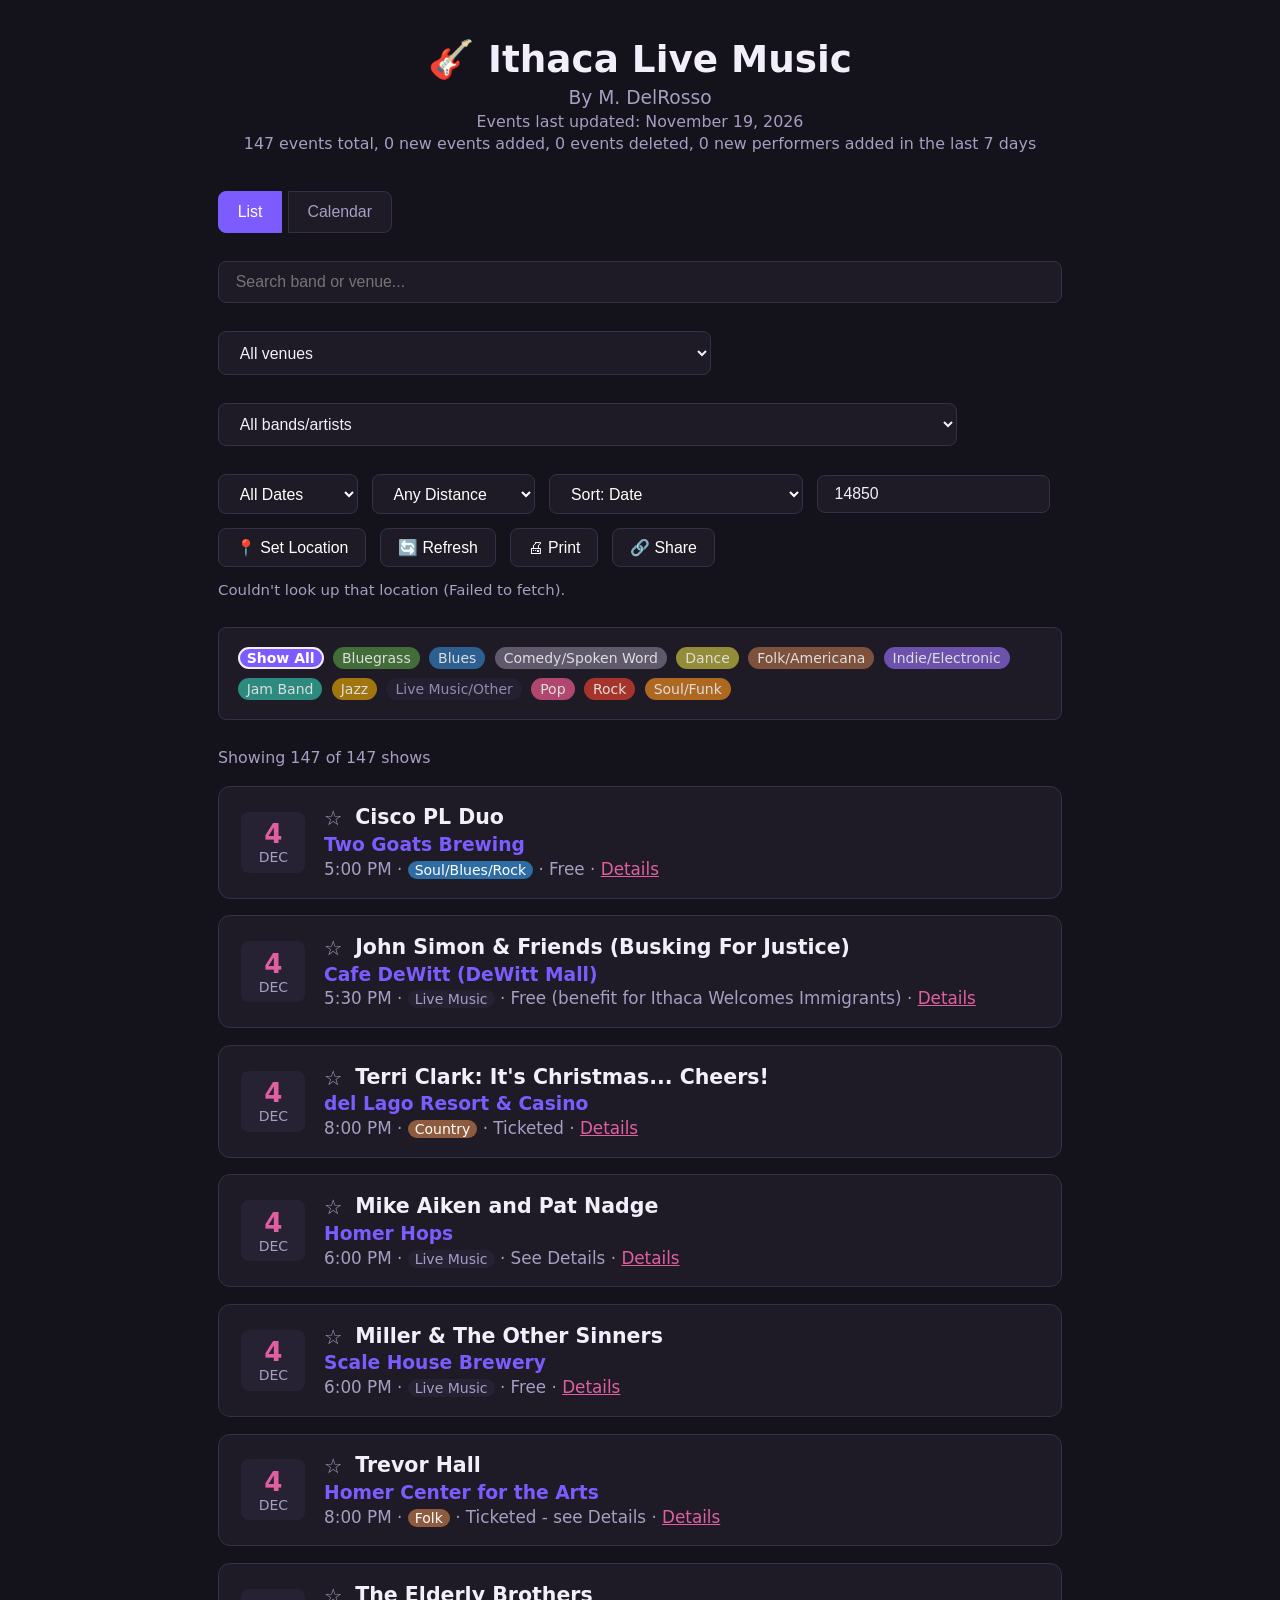
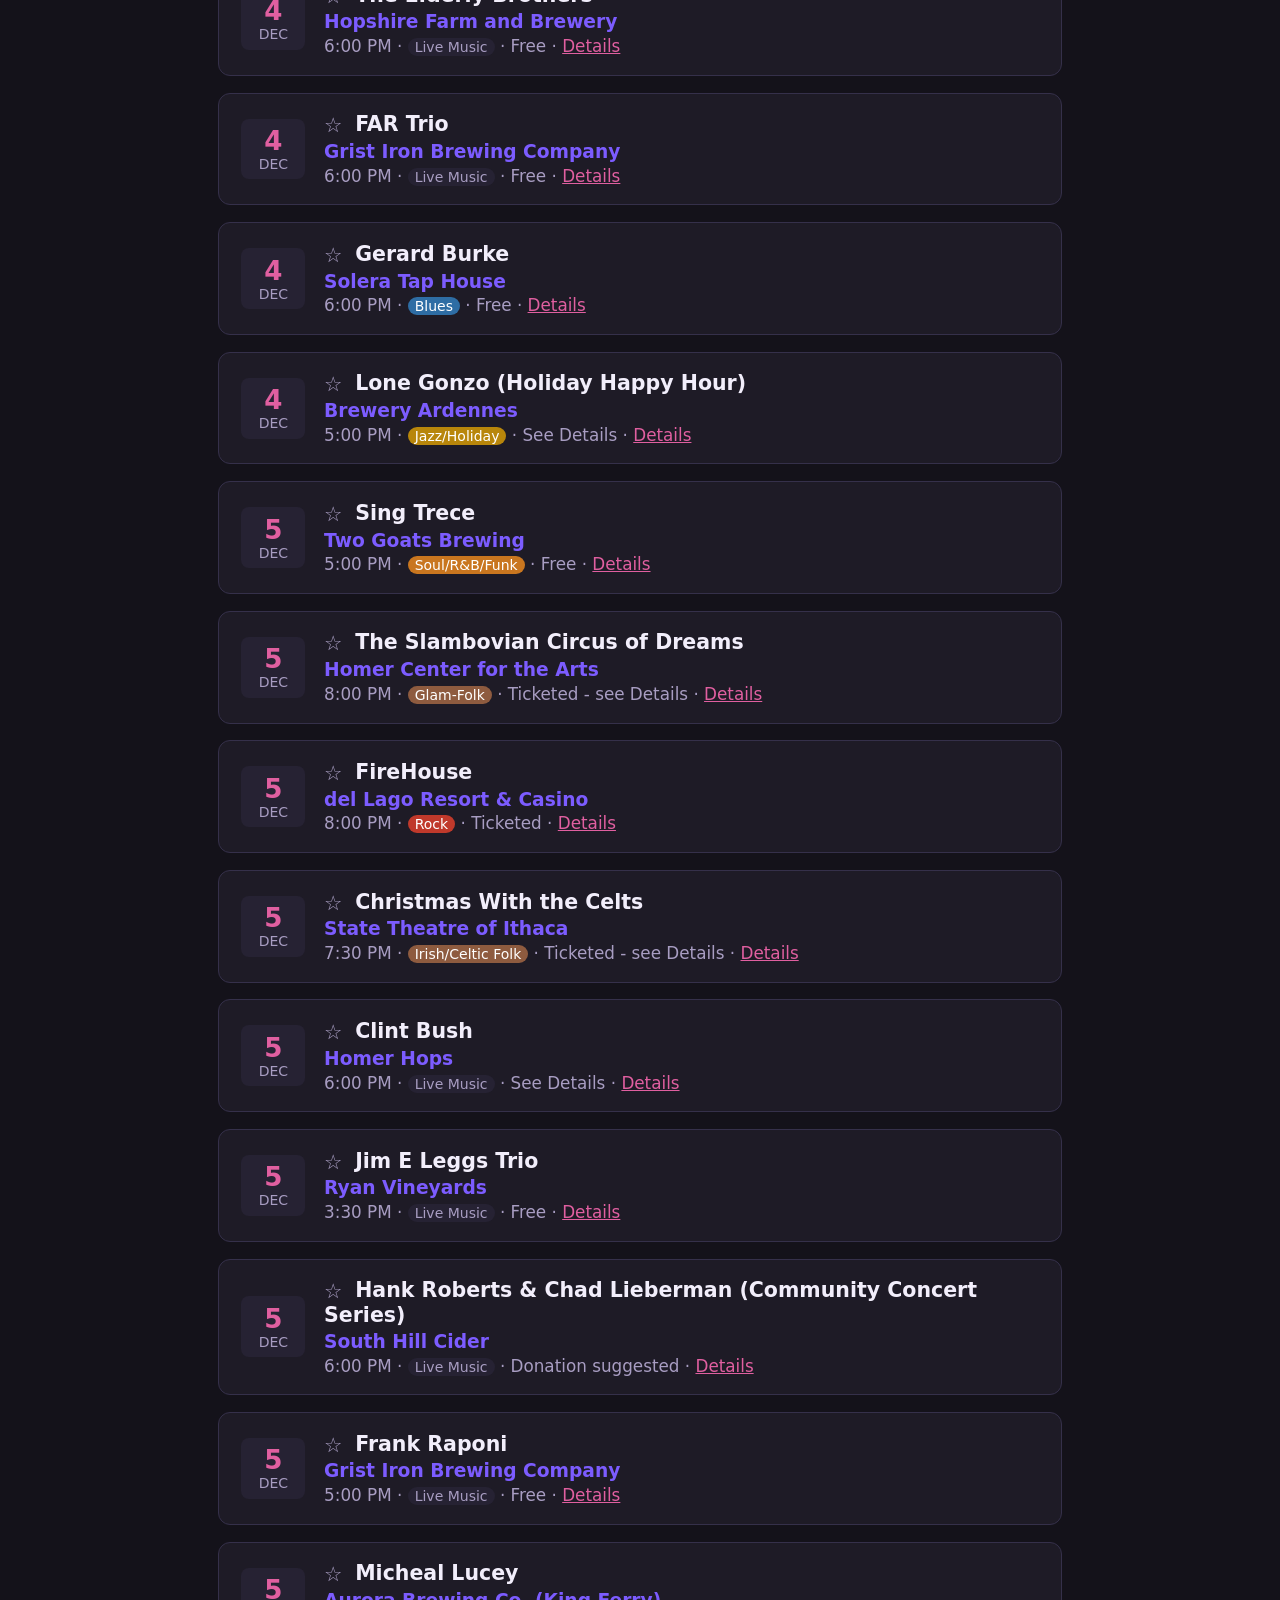
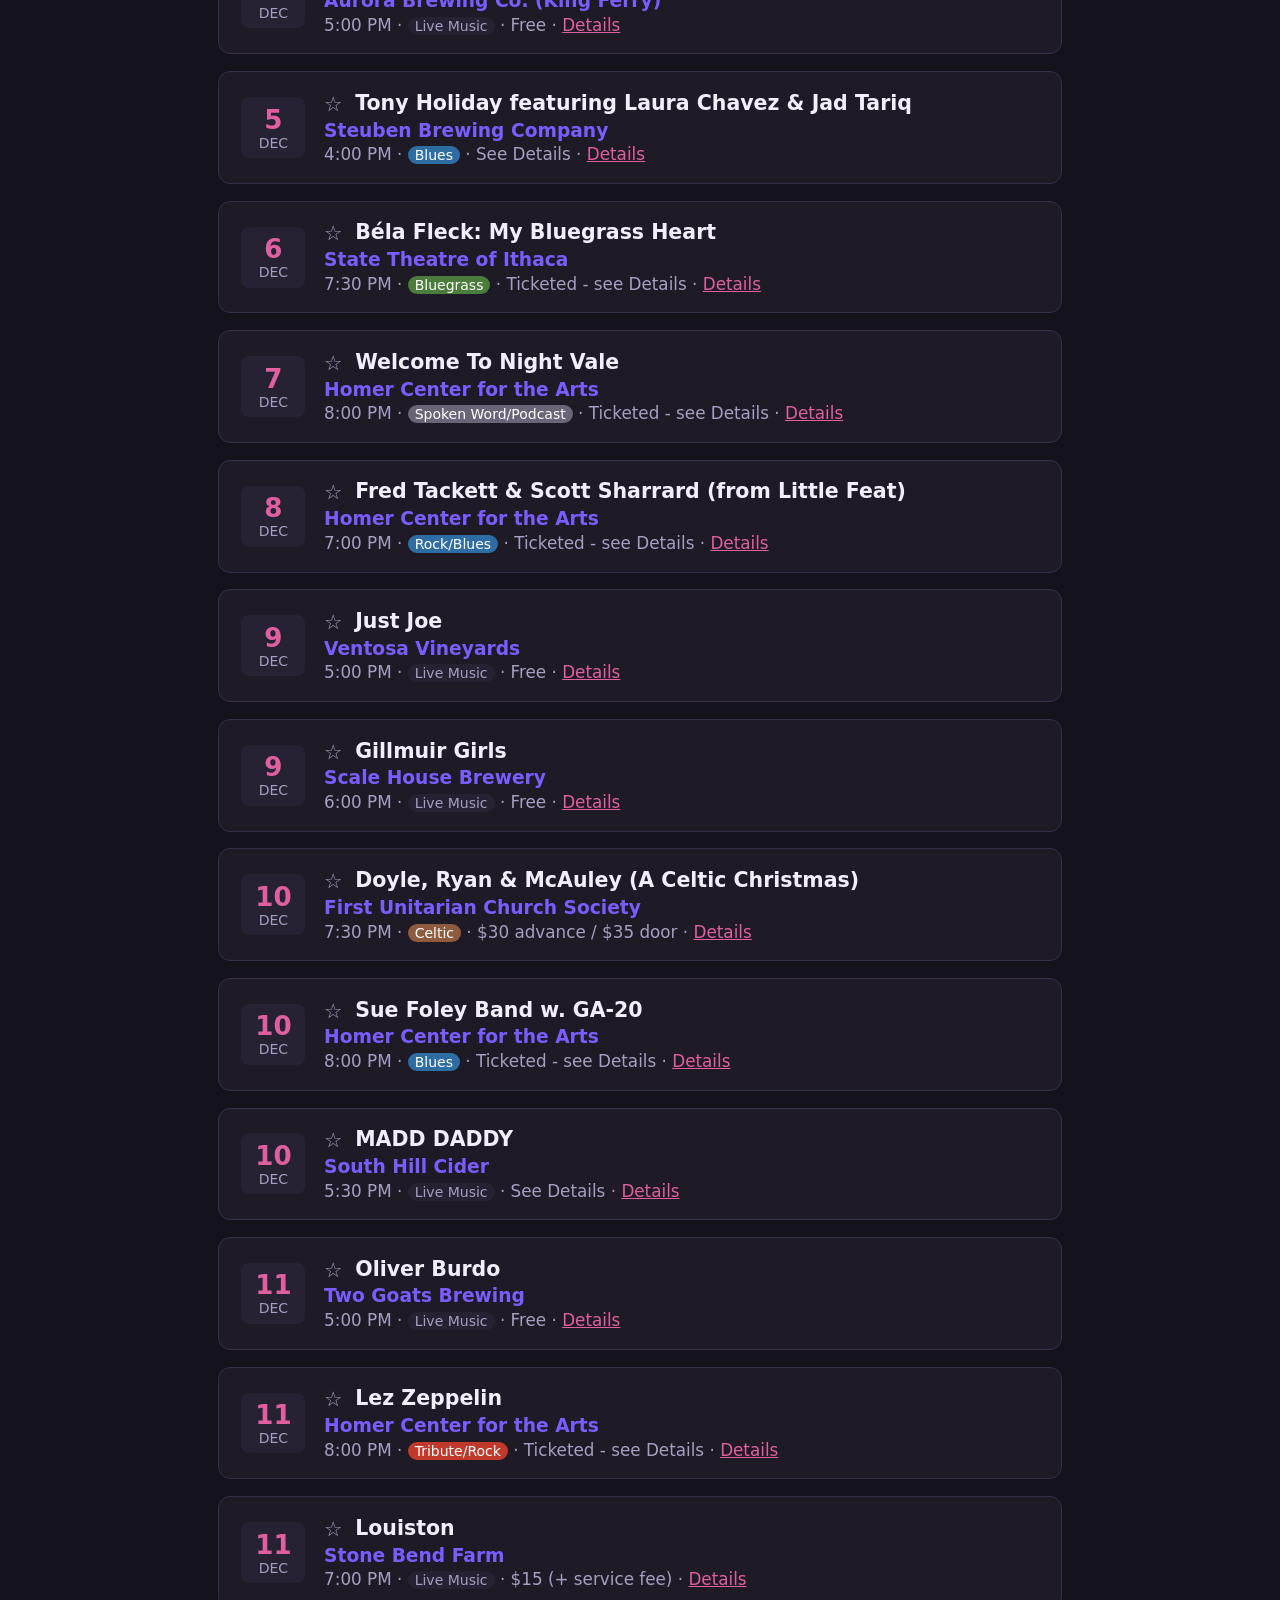
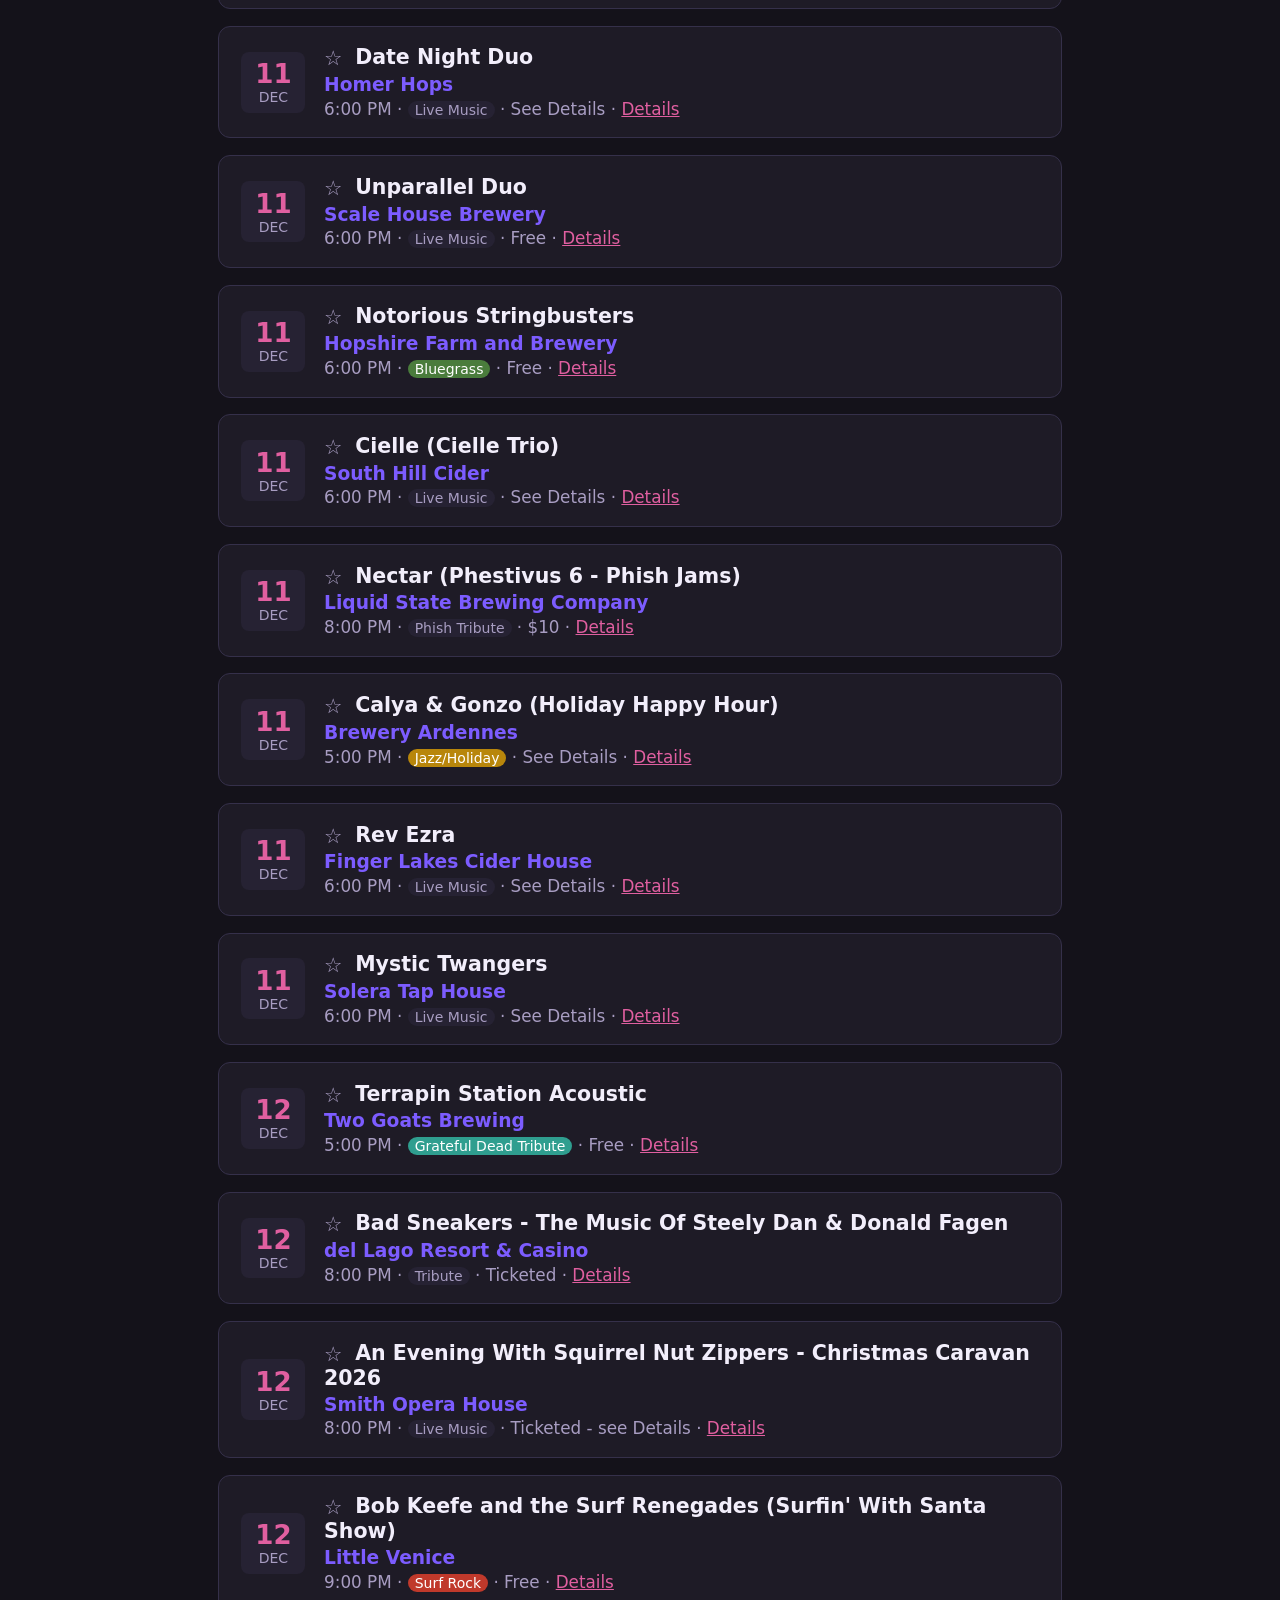
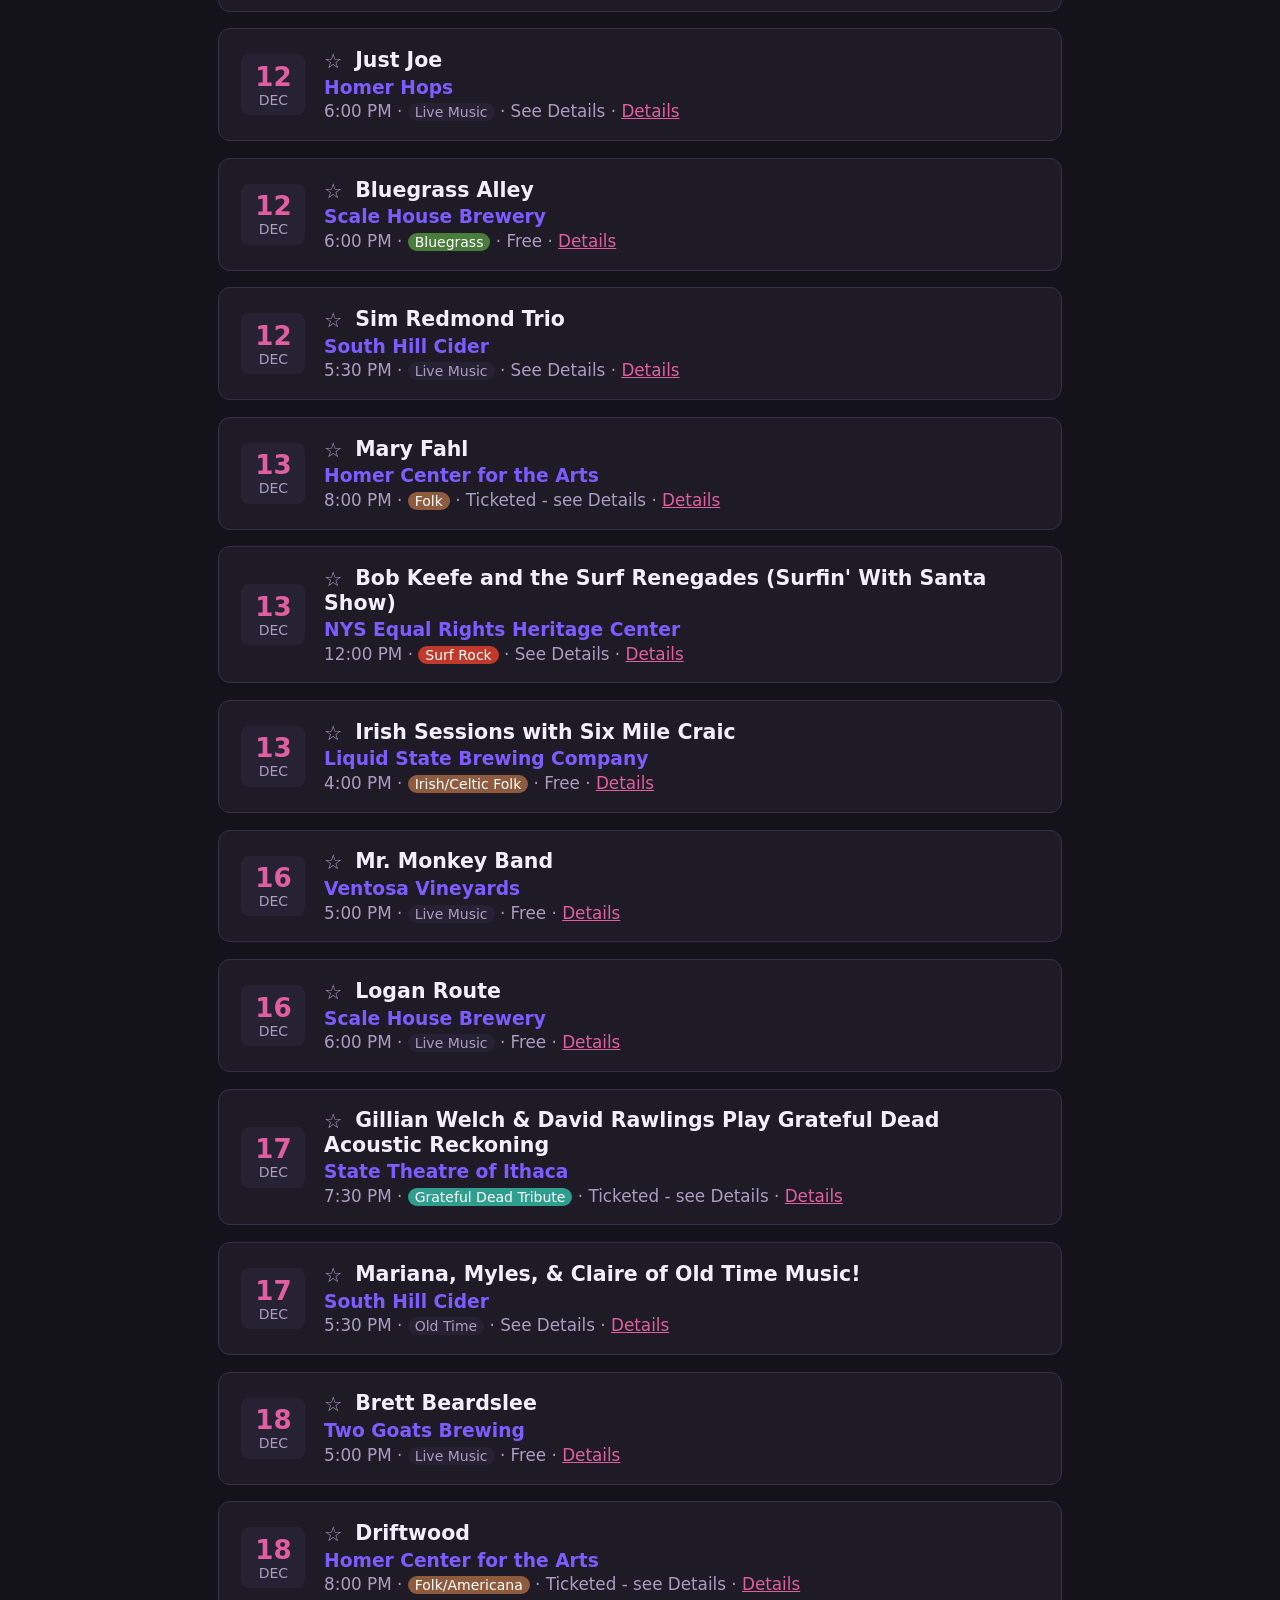
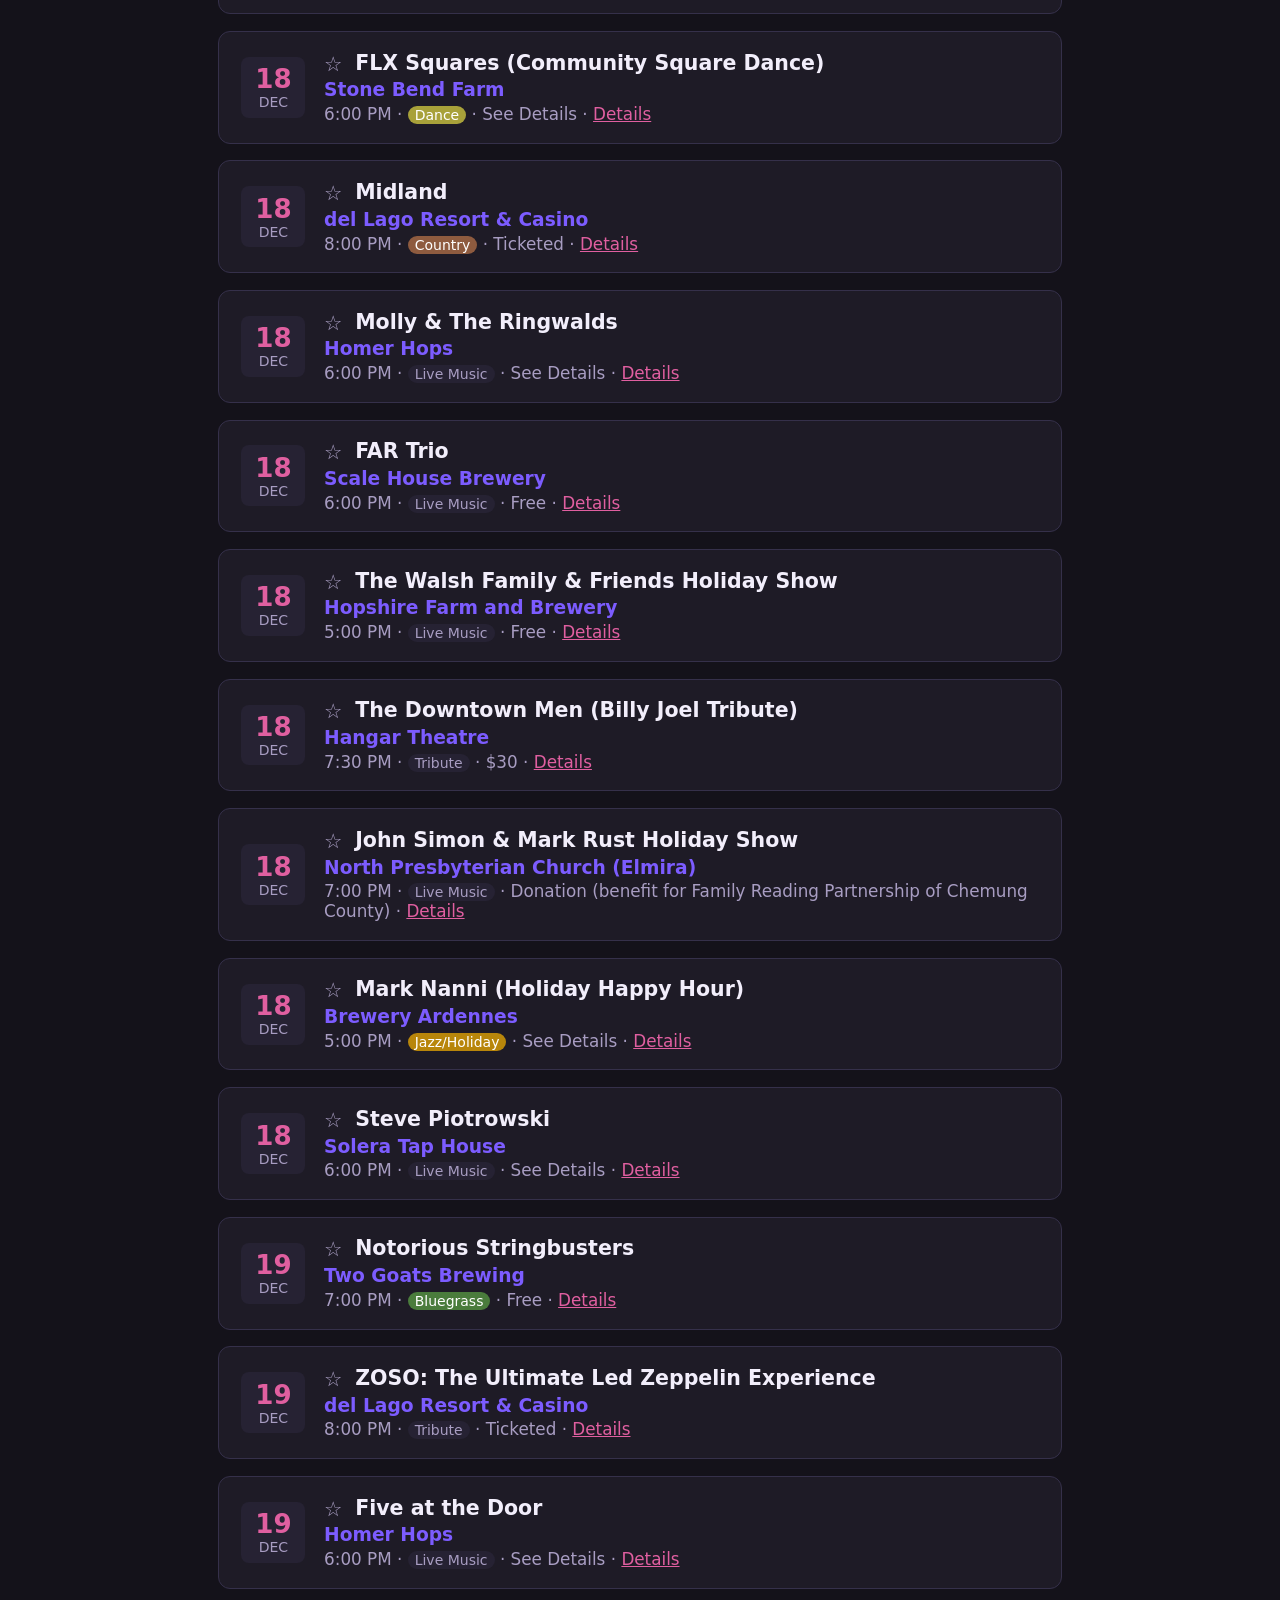
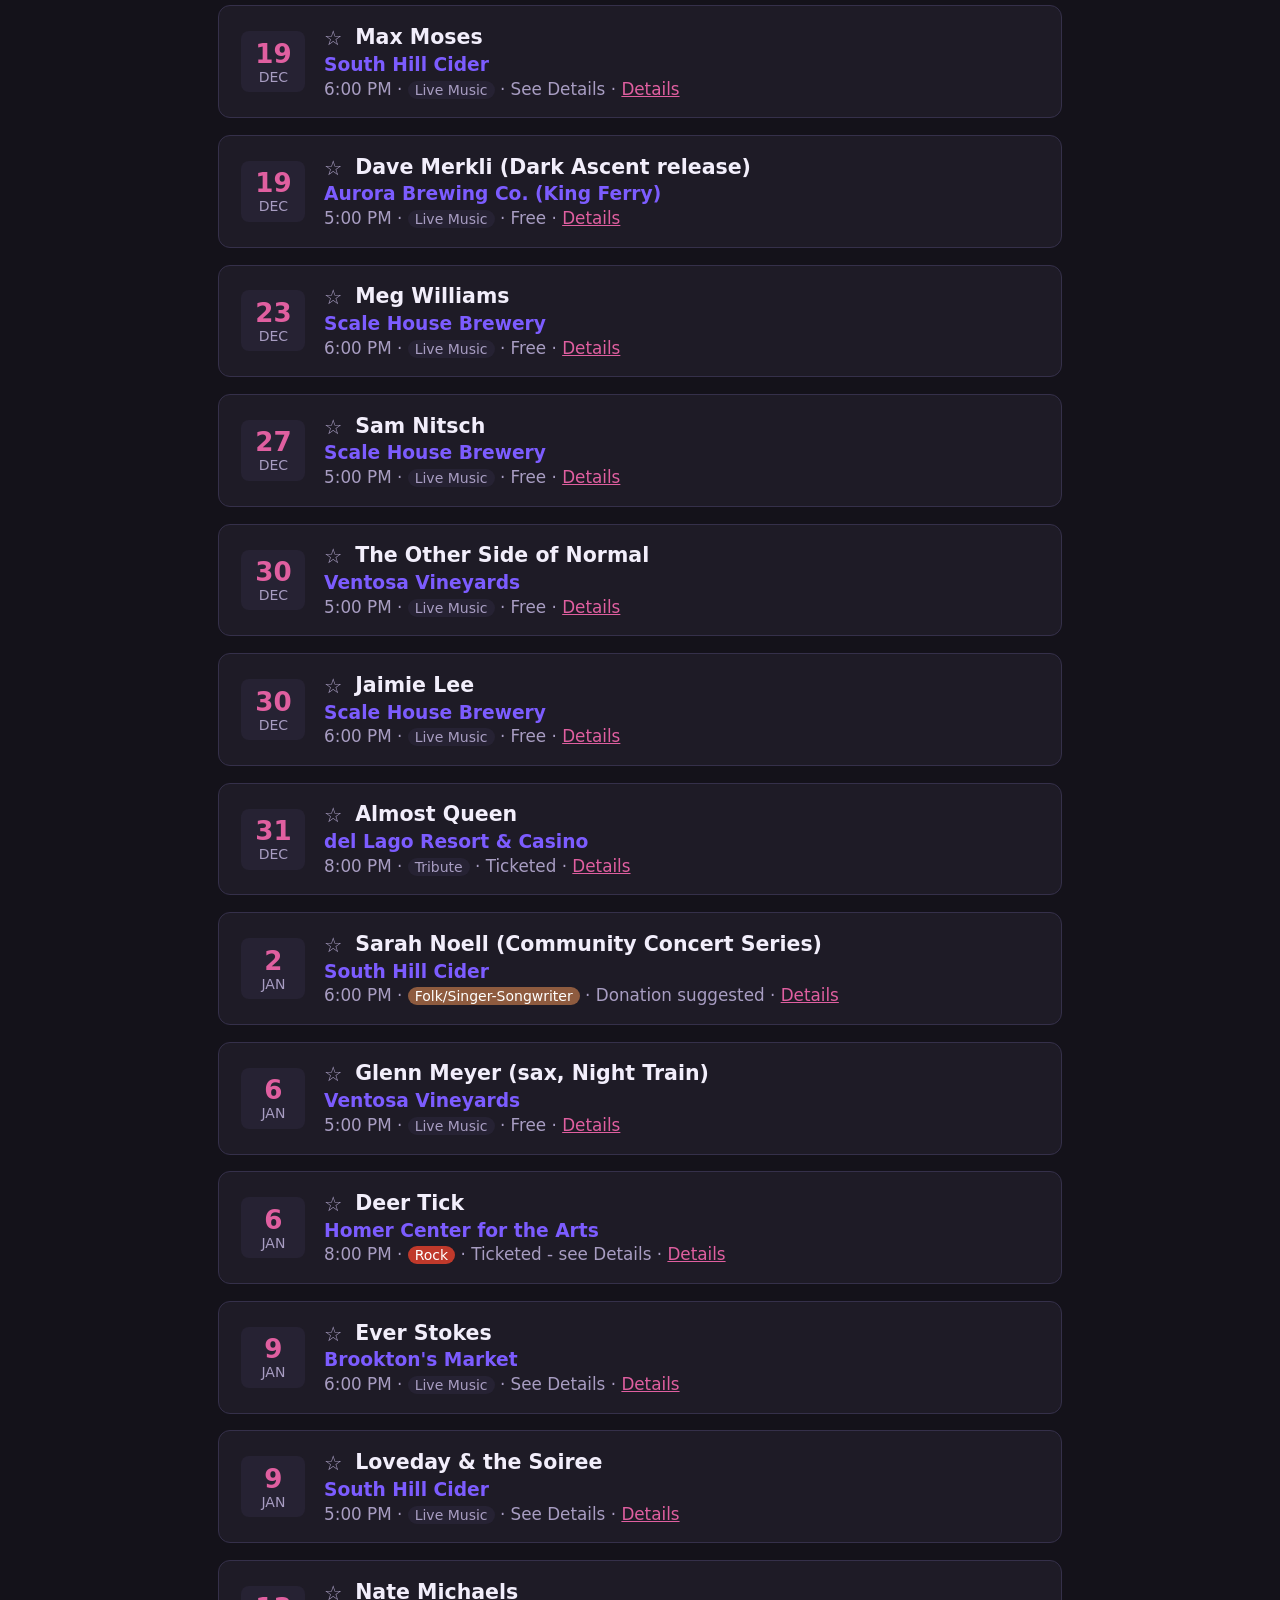
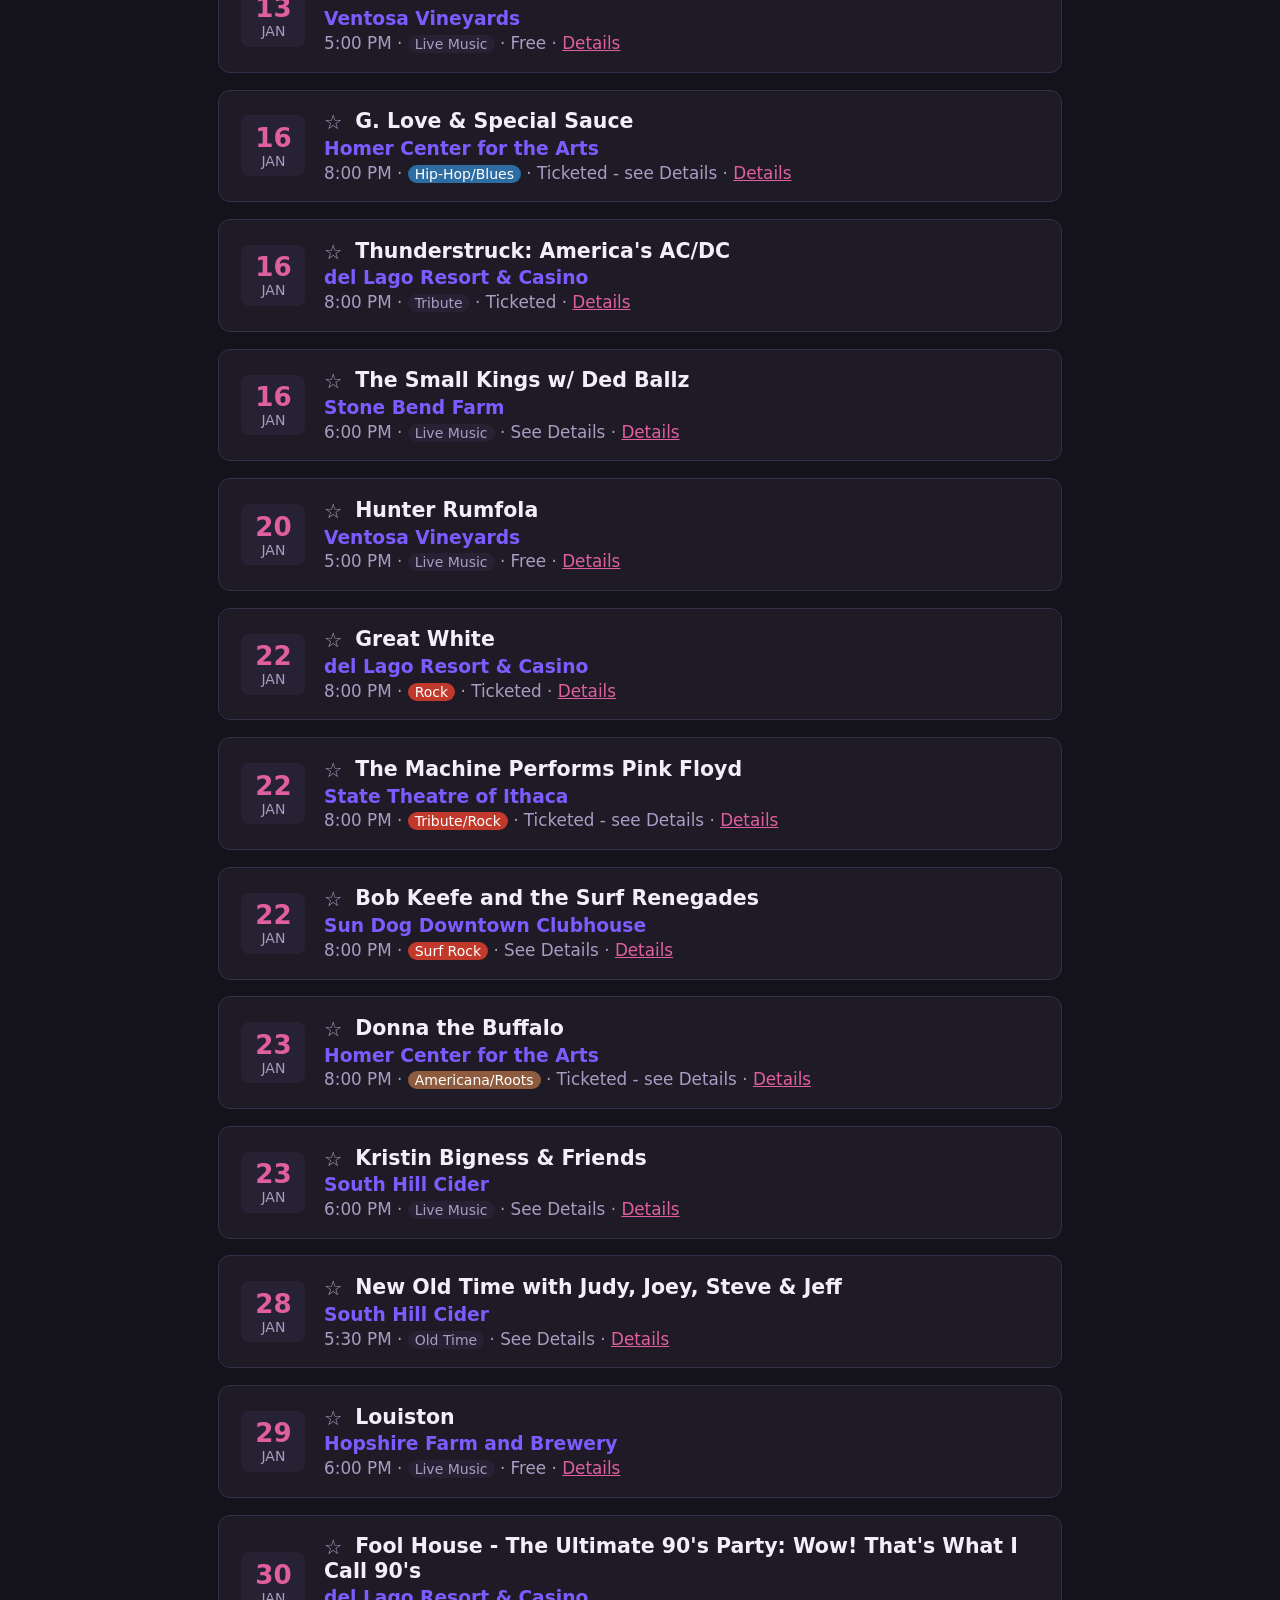
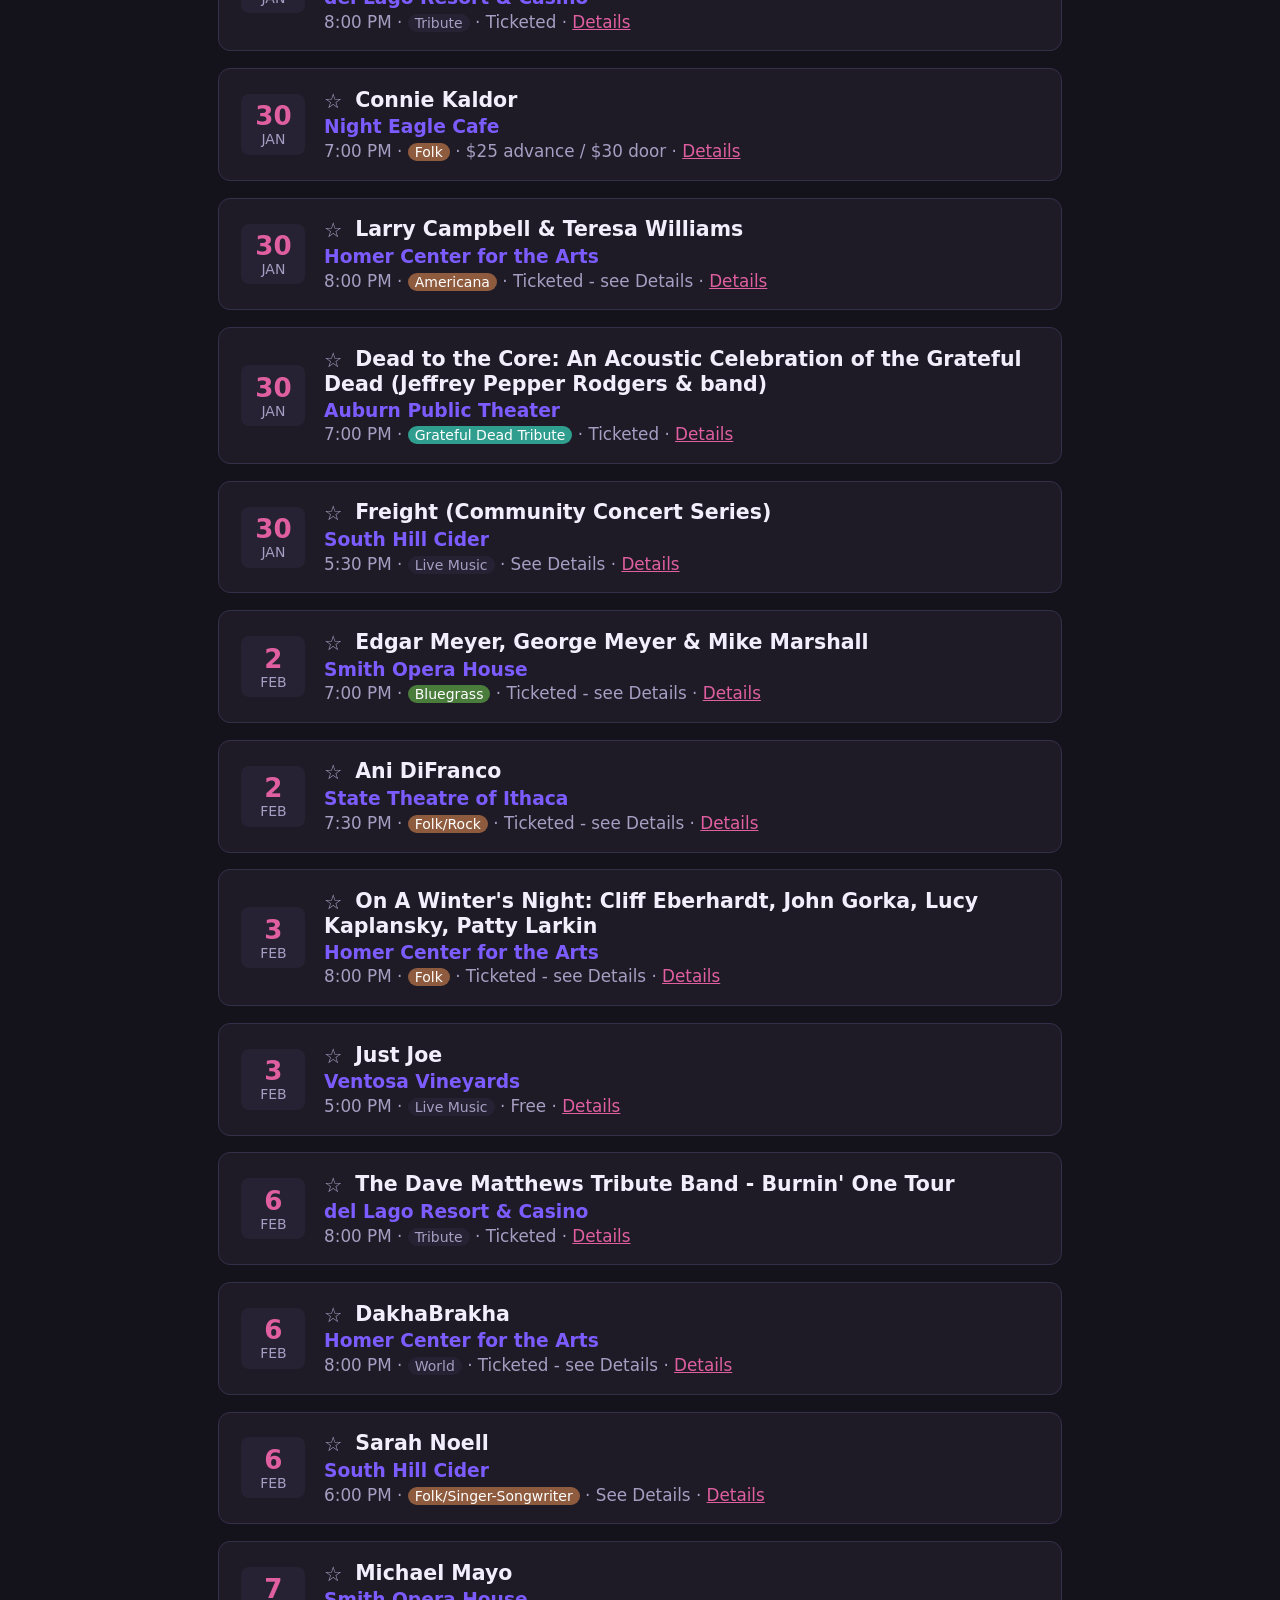
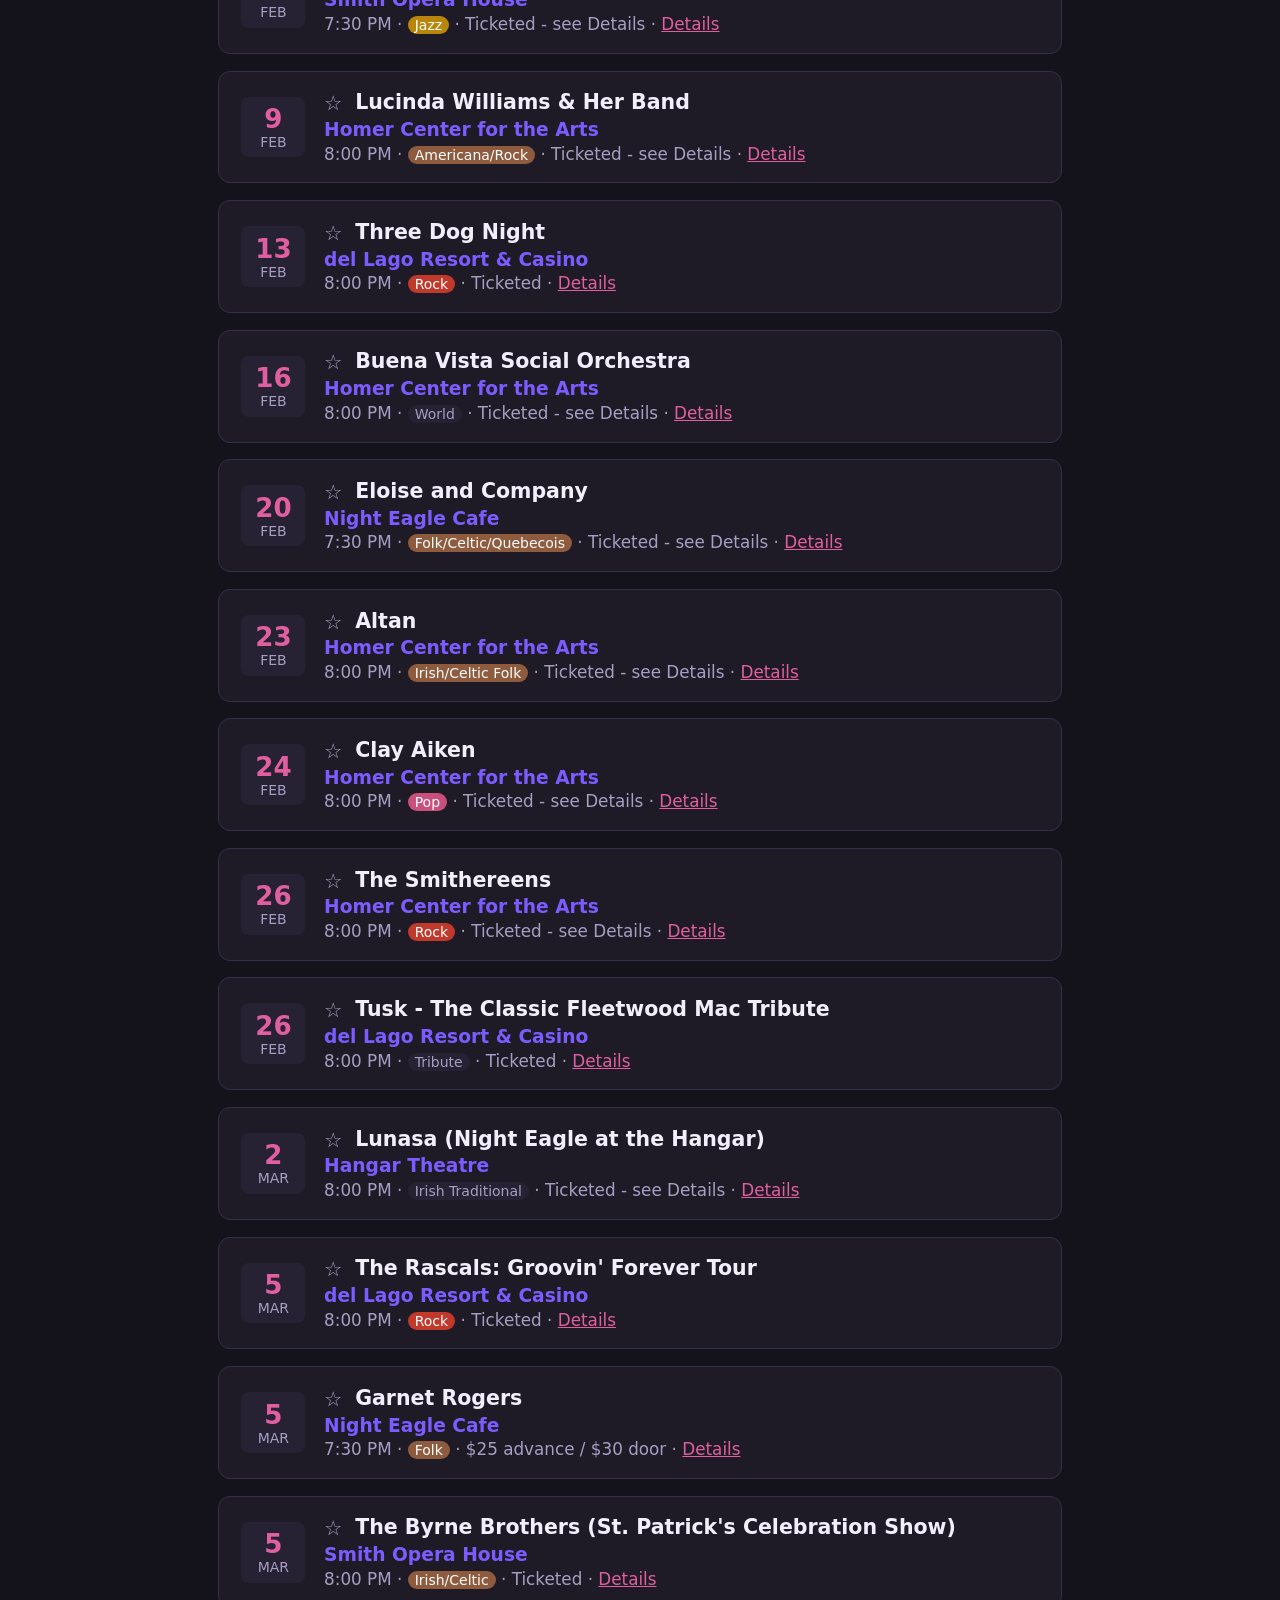
<file: index.html>
<!DOCTYPE html>
<html lang="en">
<head>
  <meta charset="UTF-8">
  <meta name="viewport" content="width=device-width, initial-scale=1.0">
  <meta name="robots" content="noindex, nofollow, noarchive, noai, noimageai">
  <meta name="googlebot" content="noindex, nofollow, noarchive">
  <meta name="bingbot" content="noindex, nofollow, noarchive">
  <title>Ithaca Live Music</title>
  <link rel="stylesheet" href="style.css">
  <link rel="manifest" href="manifest.json">
  <link rel="icon" type="image/png" sizes="512x512" href="icon-512.png">
  <link rel="apple-touch-icon" href="icon-192.png">
  <meta name="theme-color" content="#14121a">
</head>
<body>
  <header>
    <h1>🎸 Ithaca Live Music</h1>
    <p class="subtitle">By M. DelRosso</p>
    <p id="lastUpdated" class="last-updated"></p>
    <p id="lastUpdatedChanges" class="last-updated"></p>
  </header>

  <main>
    <div id="searchBanner" class="search-banner hidden">
      <span>Search for new shows now?</span>
      <button id="searchBannerBtn">🔎 Copy search request</button>
      <button id="searchBannerDismiss">Not now</button>
      <span id="searchBannerStatus" class="location-status"></span>
    </div>

    <div class="controls">
      <div class="view-toggle">
        <button id="listViewBtn" class="active">List</button>
        <button id="calendarViewBtn">Calendar</button>
      </div>
    </div>

    <div class="controls">
      <input id="search" type="text" placeholder="Search band or venue..." list="venueSuggestions">
      <datalist id="venueSuggestions"></datalist>
    </div>

    <div class="controls">
      <select id="venueFilter">
        <option value="">All venues</option>
      </select>
      <button id="addVenueToggleBtn">+ Add Venue</button>
    </div>

    <div class="controls">
      <select id="bandFilter">
        <option value="">All bands/artists</option>
      </select>
      <button id="addBandToggleBtn">+ Add Band</button>
    </div>

    <div id="addVenueForm" class="controls add-venue-form hidden">
      <input id="newVenueName" type="text" placeholder="Venue name">
      <input id="newVenueAddress" type="text" placeholder="Address, town, or zip code">
      <button id="saveVenueBtn">Save Venue</button>
      <button id="cancelVenueBtn">Cancel</button>
      <span id="addVenueStatus" class="location-status"></span>
    </div>

    <div id="addBandForm" class="controls add-venue-form hidden">
      <input id="newBandName" type="text" placeholder="Band/artist name to follow">
      <button id="saveBandBtn">Follow Band</button>
      <button id="cancelBandBtn">Cancel</button>
      <span id="addBandStatus" class="location-status"></span>
    </div>

    <div id="manageForm" class="manage-panel hidden">
      <p class="manage-note">Venues and bands you've added yourself here can be renamed or
        deleted outright. Any other venue or band/artist in the app can also have its address
        (venues) or genre color (bands) fixed here — those changes are saved in this browser
        only, not shared with other devices. To fully rename or remove a venue/band for everyone,
        ask for that directly.</p>
      <p id="manageStatus" class="location-status"></p>
      <h3>Venues</h3>
      <input type="text" id="manageVenueSearch" class="manage-search" placeholder="Search venues...">
      <div id="manageVenuesList" class="manage-list"></div>
      <h3>Bands &amp; Artists</h3>
      <input type="text" id="manageBandSearch" class="manage-search" placeholder="Search bands/artists...">
      <div id="manageBandsList" class="manage-list"></div>
      <button id="closeManageBtn">Close</button>
    </div>

    <div class="controls secondary-controls">
      <select id="daysFilter">
        <option value="all">All Dates</option>
        <option value="0">Today</option>
        <option value="1">Next 1 day</option>
        <option value="2">Next 2 days</option>
        <option value="3">Next 3 days</option>
        <option value="4">Next 4 days</option>
        <option value="5">Next 5 days</option>
        <option value="6">Next 6 days</option>
        <option value="7">Next 7 days</option>
      </select>
      <select id="distanceFilter">
        <option value="any">Any Distance</option>
        <option value="5">Within 5 miles</option>
        <option value="10">Within 10 miles</option>
        <option value="15">Within 15 miles</option>
        <option value="20">Within 20 miles</option>
        <option value="30">Within 30 miles</option>
        <option value="50">Within 50 miles</option>
      </select>
      <select id="sortBy">
        <option value="date">Sort: Date</option>
        <option value="band">Sort: Performer/Artist (A-Z)</option>
        <option value="distance">Sort: Distance (nearest first)</option>
      </select>
      <input id="locationInput" type="text" placeholder="Zip code, town, or address">
      <button id="setLocationBtn">📍 Set Location</button>
      <button id="refreshBtn" title="Reload shows.json and venues.json">🔄 Refresh</button>
      <button id="checkNewShowsBtn" title="Copies a ready-made request to paste into a Claude chat, which then searches every venue and followed artist for new shows (local only)">🔎 Check for new shows</button>
      <button id="printBtn" title="Print the current list of shows">🖨 Print</button>
      <button id="shareBtn" title="Share this app">🔗 Share</button>
      <button id="manageToggleBtn">⚙ Manage</button>
      <a id="pageHitsLink" href="hits.html" target="_blank" rel="noopener" title="See total page hits as a big number">📊 Page Hits</a>
      <span id="locationStatus" class="location-status"></span>
      <span id="refreshStatus" class="location-status"></span>
      <span id="shareStatus" class="location-status"></span>
    </div>

    <div id="genreLegendPanel" class="genre-legend">
      <div id="genreLegendList" class="genre-legend-list"></div>
    </div>

    <p id="showCount" class="show-count"></p>

    <section id="listView" class="view"></section>

    <section id="calendarView" class="view hidden">
      <div class="calendar-nav">
        <button id="prevMonth">&larr;</button>
        <h2 id="calendarMonthLabel"></h2>
        <button id="nextMonth">&rarr;</button>
      </div>
      <div class="calendar-grid" id="calendarGrid"></div>
    </section>
  </main>

  <footer>
    <p id="adminFooterNote">Show data lives in <code>shows.json</code> — edit that file to add or update shows. Venues and
    bands added with the "+ Add Venue" / "+ Add Band" buttons are saved in this browser only (not shared
    with other devices). Use "⚙ Manage" to rename or delete ones you've added.</p>
  </footer>

  <script src="script.js"></script>
</body>
</html>
</file>
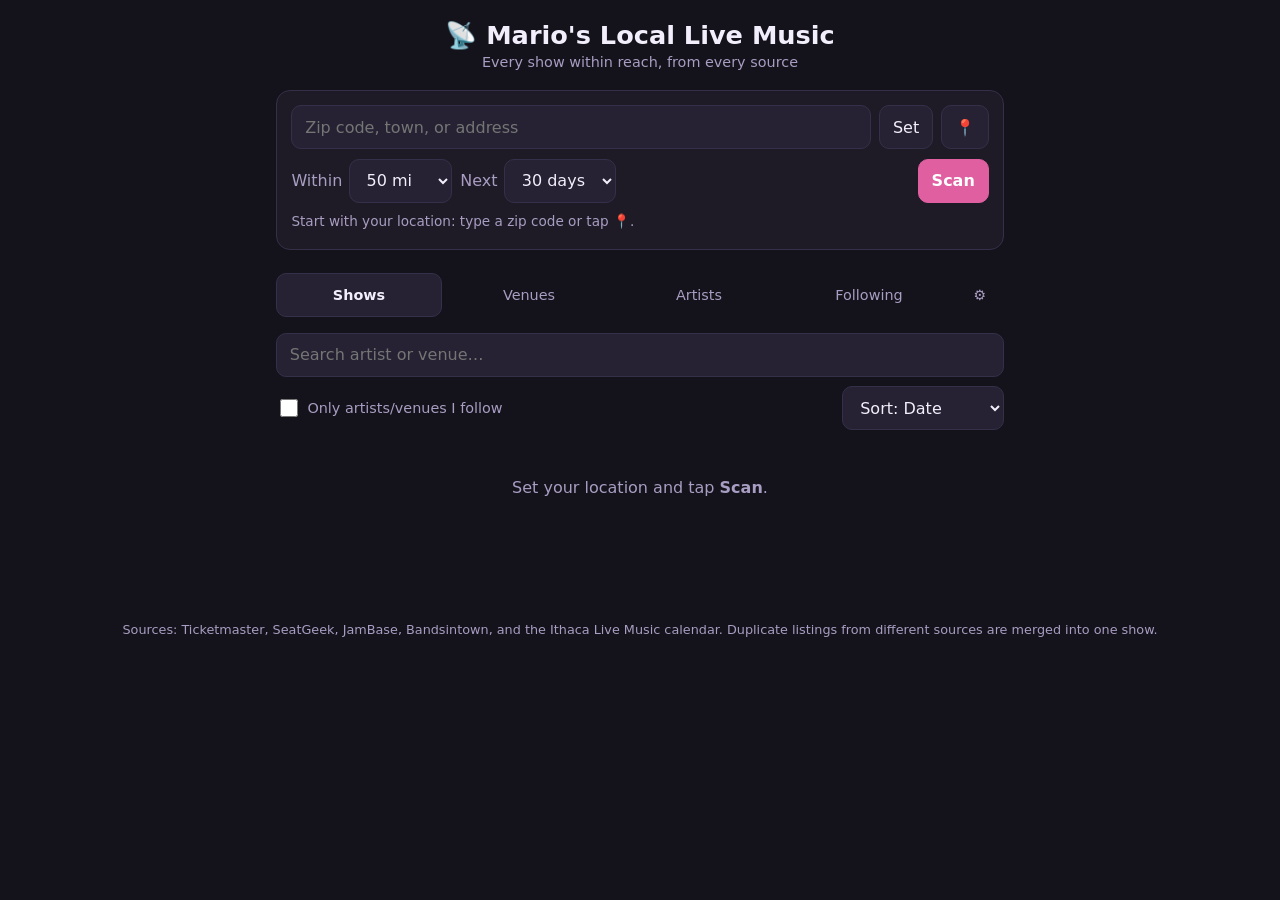
<file: live-radar/index.html>
<!DOCTYPE html>
<html lang="en">
<head>
  <meta charset="UTF-8">
  <meta name="viewport" content="width=device-width, initial-scale=1.0, viewport-fit=cover">
  <title>Mario's Local Live Music</title>
  <link rel="stylesheet" href="style.css">
  <link rel="manifest" href="manifest.json">
  <link rel="icon" type="image/png" sizes="512x512" href="icon-512.png">
  <link rel="apple-touch-icon" href="icon-192.png">
  <meta name="theme-color" content="#14121a">
  <meta name="apple-mobile-web-app-capable" content="yes">
</head>
<body>
  <header>
    <h1>📡 Mario's Local Live Music</h1>
    <p class="subtitle">Every show within reach, from every source</p>
  </header>

  <main>
    <!-- Step 1: where and how far -->
    <section class="card" id="locationCard">
      <div class="row">
        <input id="locationInput" type="text" placeholder="Zip code, town, or address" autocomplete="postal-code">
        <button id="setLocationBtn">Set</button>
        <button id="gpsBtn" title="Use this device's location">📍</button>
      </div>
      <div class="row">
        <label>Within
          <select id="radiusSelect">
            <option value="10">10 mi</option>
            <option value="25">25 mi</option>
            <option value="50" selected>50 mi</option>
            <option value="75">75 mi</option>
            <option value="100">100 mi</option>
          </select>
        </label>
        <label>Next
          <select id="daysSelect">
            <option value="7">7 days</option>
            <option value="14">14 days</option>
            <option value="30" selected>30 days</option>
            <option value="60">60 days</option>
            <option value="90">90 days</option>
          </select>
        </label>
        <button id="scanBtn" class="primary">Scan</button>
      </div>
      <p id="locationStatus" class="status"></p>
      <div id="sourceStatus" class="source-status"></div>
    </section>

    <nav class="tabs" role="tablist">
      <button data-tab="shows" class="active">Shows</button>
      <button data-tab="venues">Venues</button>
      <button data-tab="artists">Artists</button>
      <button data-tab="following">Following</button>
      <button data-tab="settings">⚙</button>
    </nav>

    <section id="tab-shows" class="tab">
      <div class="row">
        <input id="showSearch" type="search" placeholder="Search artist or venue…">
      </div>
      <div class="row">
        <label class="check"><input type="checkbox" id="onlyFollowing"> Only artists/venues I follow</label>
        <select id="sortShows">
          <option value="date">Sort: Date</option>
          <option value="distance">Sort: Distance</option>
        </select>
      </div>
      <p id="showCount" class="status"></p>
      <div id="showList"></div>
    </section>

    <section id="tab-venues" class="tab hidden">
      <input id="venueSearch" type="search" placeholder="Search venues…">
      <p class="hint">Follow a venue and every scan also looks up that venue directly, so its shows aren't missed.</p>
      <div id="venueList"></div>
    </section>

    <section id="tab-artists" class="tab hidden">
      <input id="artistSearch" type="search" placeholder="Search artists…">
      <p class="hint">Follow an artist and every scan also looks up their tour dates directly.</p>
      <div id="artistList"></div>
    </section>

    <section id="tab-following" class="tab hidden">
      <div class="row">
        <input id="followInput" type="text" placeholder="Artist or venue name">
        <button id="followArtistBtn">+ Artist</button>
        <button id="followVenueBtn">+ Venue</button>
      </div>
      <h3>Artists</h3>
      <div id="followedArtists"></div>
      <h3>Venues</h3>
      <div id="followedVenues"></div>
    </section>

    <section id="tab-settings" class="tab hidden">
      <p class="hint">Each source needs its own free key. Keys are saved on this device only.
        Leave a field blank to skip that source.</p>
      <label class="field">Ticketmaster key
        <input id="key-ticketmaster" type="text" autocomplete="off" spellcheck="false">
        <small>Free at <a href="https://developer.ticketmaster.com/" target="_blank" rel="noopener">developer.ticketmaster.com</a> (the "Consumer Key"). Also covers Live Nation and TicketWeb.</small>
      </label>
      <label class="field">SeatGeek client ID
        <input id="key-seatgeek" type="text" autocomplete="off" spellcheck="false">
        <small>Free at <a href="https://seatgeek.com/account/develop" target="_blank" rel="noopener">seatgeek.com/account/develop</a>.</small>
      </label>
      <label class="field">JamBase API key
        <input id="key-jambase" type="text" autocomplete="off" spellcheck="false">
        <small>Free developer plan (1,000 calls/month) at <a href="https://data.jambase.com/" target="_blank" rel="noopener">data.jambase.com</a>. Strong on clubs and smaller rooms.</small>
      </label>
      <label class="field">Bandsintown app ID
        <input id="key-bandsintown" type="text" autocomplete="off" spellcheck="false">
        <small>By request from <a href="https://help.artists.bandsintown.com/en/articles/7053475-what-is-the-bandsintown-api" target="_blank" rel="noopener">Bandsintown</a>. Used only for artists you follow.</small>
      </label>
      <label class="check"><input type="checkbox" id="includeLocal" checked> Include my Ithaca Live Music calendar (hand-researched local shows)</label>
      <div class="row">
        <button id="saveSettingsBtn" class="primary">Save</button>
        <button id="exportBtn">Export shows (JSON)</button>
        <button id="clearCacheBtn">Clear saved results</button>
      </div>
      <p id="settingsStatus" class="status"></p>
    </section>
  </main>

  <footer>
    <p>Sources: Ticketmaster, SeatGeek, JamBase, Bandsintown, and the Ithaca Live Music calendar.
      Duplicate listings from different sources are merged into one show.</p>
  </footer>

  <script src="sources.js"></script>
  <script src="app.js"></script>
</body>
</html>
</file>
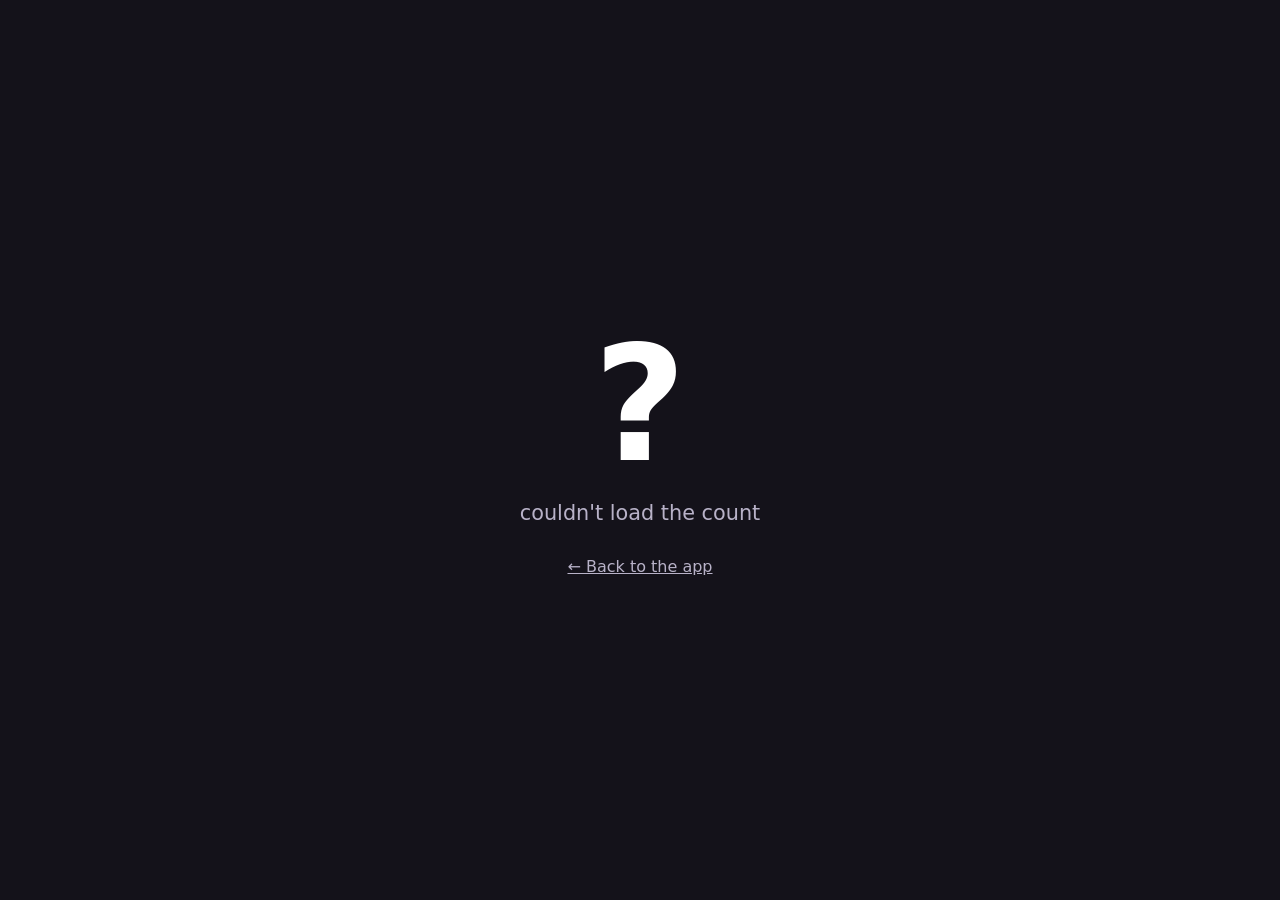
<file: hits.html>
<!DOCTYPE html>
<html lang="en">
<head>
  <meta charset="UTF-8">
  <meta name="viewport" content="width=device-width, initial-scale=1.0">
  <meta name="robots" content="noindex, nofollow, noarchive, noai, noimageai">
  <title>Page Hits - Ithaca Live Music</title>
  <style>
    body {
      margin: 0;
      min-height: 100vh;
      display: flex;
      flex-direction: column;
      align-items: center;
      justify-content: center;
      background: #14121a;
      color: white;
      font-family: system-ui, sans-serif;
      text-align: center;
    }
    #count {
      font-size: 10rem;
      font-weight: 700;
      line-height: 1;
    }
    .label {
      margin-top: 1rem;
      font-size: 1.3rem;
      color: #b8b2c8;
    }
    a {
      margin-top: 2rem;
      color: #b8b2c8;
    }
  </style>
</head>
<body>
  <div id="count">&hellip;</div>
  <div class="label">page hits</div>
  <a href="index.html">&larr; Back to the app</a>
  <script>
    fetch("https://abacus.jasoncameron.dev/get/ithaca-live-music-mdelrosso/visits", { cache: "no-store" })
      .then((res) => res.json())
      .then((data) => {
        document.getElementById("count").textContent = Number(data.value).toLocaleString();
      })
      .catch(() => {
        document.getElementById("count").textContent = "?";
        document.querySelector(".label").textContent = "couldn't load the count";
      });
  </script>
</body>
</html>
</file>
<file: style.css>
:root {
  --bg: #14121a;
  --panel: #1e1b26;
  --panel-2: #262233;
  --text: #f2eefb;
  --muted: #a89dc2;
  --accent: #e05fa0;
  --accent-2: #7c5cff;
  --border: #35304a;
}

* {
  box-sizing: border-box;
}

/* Every size below is in rem, so this sets the whole app's text size: 14pt (about 2pt larger
   than the browser default of 12pt). The print stylesheet sets its own html font-size. */
html {
  font-size: 14pt;
}

/* Form controls ignore the page font size by default, so give the ones without their own size
   a rem size too (rules with their own font-size still win). */
input,
select,
button,
textarea {
  font-size: 0.85rem;
}

body {
  margin: 0;
  font-family: "Segoe UI", system-ui, sans-serif;
  background: var(--bg);
  color: var(--text);
}

header {
  padding: 2rem 1.5rem 1rem;
  text-align: center;
}

header h1 {
  margin: 0;
  font-size: 2rem;
}

.subtitle {
  color: var(--muted);
  margin: 0.3rem 0 0;
}

.last-updated {
  color: var(--muted);
  margin: 0.2rem 0 0;
  font-size: 0.85rem;
}

main {
  max-width: 900px;
  margin: 0 auto;
  padding: 1rem 1.5rem 3rem;
}

.controls {
  display: flex;
  flex-wrap: wrap;
  gap: 0.75rem;
  margin-bottom: 1.5rem;
}

.search-banner {
  display: flex;
  flex-wrap: wrap;
  align-items: center;
  gap: 0.75rem;
  margin-bottom: 1.5rem;
  padding: 0.7rem 1rem;
  border: 1px solid #e53935;
  border-radius: 8px;
  background: var(--panel);
}

.search-banner.hidden {
  display: none;
}

.search-banner button {
  padding: 0.5rem 0.9rem;
  border-radius: 8px;
  border: 1px solid var(--border);
  background: var(--panel);
  color: white;
  cursor: pointer;
  font-size: 0.85rem;
}

@media print {
  .search-banner {
    display: none;
  }
}

#search {
  flex: 1;
  min-width: 180px;
  padding: 0.6rem 0.9rem;
  border-radius: 8px;
  border: 1px solid var(--border);
  background: var(--panel);
  color: var(--text);
}

#venueFilter,
#bandFilter {
  padding: 0.6rem 0.9rem;
  border-radius: 8px;
  border: 1px solid var(--border);
  background: var(--panel);
  color: var(--text);
}

#addVenueToggleBtn,
#addBandToggleBtn {
  padding: 0.6rem 0.9rem;
  border-radius: 8px;
  border: 1px solid var(--border);
  background: var(--panel);
  color: var(--muted);
  cursor: pointer;
}

.manage-panel {
  background: var(--panel);
  border: 1px solid var(--border);
  border-radius: 8px;
  padding: 1rem;
  margin-bottom: 1.5rem;
}

.genre-legend {
  background: var(--panel);
  border: 1px solid var(--border);
  border-radius: 8px;
  padding: 1rem;
  margin-bottom: 1.5rem;
}

.genre-legend-list {
  display: flex;
  flex-wrap: wrap;
  gap: 0.5rem;
}

.legend-swatch {
  font-size: 0.85rem;
  padding: 0.3rem 0.7rem;
  border: 2px solid transparent;
  cursor: pointer;
  font-family: inherit;
  opacity: 0.85;
}

.legend-swatch:hover {
  opacity: 1;
}

.legend-swatch-all {
  background: var(--accent-2);
  color: white;
  font-weight: 600;
}

.legend-swatch-active {
  border-color: var(--text);
  opacity: 1;
}

.manage-panel h3 {
  margin: 1rem 0 0.5rem;
  font-size: 0.95rem;
  color: var(--muted);
}

.manage-panel h3:first-of-type {
  margin-top: 0.5rem;
}

.manage-note {
  color: var(--muted);
  font-size: 0.8rem;
  margin: 0;
}

.manage-list {
  display: flex;
  flex-direction: column;
  gap: 0.5rem;
}

.manage-row {
  display: flex;
  align-items: center;
  justify-content: space-between;
  gap: 0.75rem;
  background: var(--panel-2);
  border: 1px solid var(--border);
  border-radius: 6px;
  padding: 0.5rem 0.75rem;
  flex-wrap: wrap;
}

.manage-row-info {
  display: flex;
  flex-direction: column;
  gap: 0.1rem;
  font-size: 0.9rem;
}

.manage-row-address {
  color: var(--muted);
  font-size: 0.75rem;
}

.manage-row-actions {
  display: flex;
  gap: 0.5rem;
  flex-shrink: 0;
}

.manage-row-actions button {
  padding: 0.3rem 0.6rem;
  border-radius: 6px;
  border: 1px solid var(--border);
  background: var(--panel);
  color: var(--text);
  cursor: pointer;
  font-size: 0.78rem;
}

.manage-delete-btn {
  color: var(--accent) !important;
}

.manage-row-confirm {
  border-color: var(--accent);
}

.manage-confirm-delete-btn {
  background: var(--accent) !important;
  border-color: var(--accent) !important;
  color: white !important;
}

.manage-row-editing {
  flex-direction: column;
  align-items: stretch;
}

.manage-edit-fields {
  display: flex;
  gap: 0.5rem;
  flex-wrap: wrap;
}

.manage-edit-fields input {
  flex: 1;
  min-width: 160px;
  padding: 0.4rem 0.6rem;
  border-radius: 6px;
  border: 1px solid var(--border);
  background: var(--panel);
  color: var(--text);
  font-size: 0.85rem;
}

.manage-search {
  width: 100%;
  box-sizing: border-box;
  padding: 0.5rem 0.75rem;
  border-radius: 6px;
  border: 1px solid var(--border);
  background: var(--panel-2);
  color: var(--text);
  font-size: 0.85rem;
  margin: 0.3rem 0 0.6rem;
}

.manage-genre-select {
  padding: 0.3rem 0.5rem;
  border-radius: 6px;
  border: 1px solid var(--border);
  background: var(--panel-2);
  color: var(--text);
  font-size: 0.8rem;
  max-width: 170px;
}

.manage-save-edit-btn {
  background: var(--accent-2) !important;
  border-color: var(--accent-2) !important;
  color: white !important;
}

#closeManageBtn {
  margin-top: 1rem;
  padding: 0.5rem 0.9rem;
  border-radius: 8px;
  border: 1px solid var(--border);
  background: var(--panel-2);
  color: var(--text);
  cursor: pointer;
  font-size: 0.85rem;
}

.secondary-controls,
.add-venue-form {
  align-items: center;
}

.add-venue-form {
  background: var(--panel);
  border: 1px solid var(--border);
  border-radius: 8px;
  padding: 0.75rem;
}

#newVenueName,
#newVenueAddress,
#newBandName {
  padding: 0.5rem 0.9rem;
  border-radius: 8px;
  border: 1px solid var(--border);
  background: var(--panel-2);
  color: var(--text);
  font-size: 0.85rem;
}

#newVenueName {
  min-width: 160px;
}

#newVenueAddress {
  min-width: 220px;
}

#newBandName {
  min-width: 220px;
}

#saveVenueBtn,
#cancelVenueBtn,
#saveBandBtn,
#cancelBandBtn {
  padding: 0.5rem 0.9rem;
  border-radius: 8px;
  border: 1px solid var(--border);
  background: var(--panel-2);
  color: var(--text);
  cursor: pointer;
  font-size: 0.85rem;
}

#saveVenueBtn,
#saveBandBtn {
  background: var(--accent-2);
  border-color: var(--accent-2);
  color: white;
}

#locationInput {
  padding: 0.5rem 0.9rem;
  border-radius: 8px;
  border: 1px solid var(--border);
  background: var(--panel);
  color: var(--text);
  font-size: 0.85rem;
  min-width: 200px;
}

#daysFilter,
#distanceFilter,
#sortBy {
  padding: 0.5rem 0.9rem;
  border-radius: 8px;
  border: 1px solid var(--border);
  background: var(--panel);
  color: white;
  cursor: pointer;
  font-size: 0.85rem;
}

#setLocationBtn,
#refreshBtn,
#printBtn,
#shareBtn,
#checkNewShowsBtn,
#manageToggleBtn,
#pageHitsLink {
  padding: 0.5rem 0.9rem;
  border-radius: 8px;
  border: 1px solid var(--border);
  background: var(--panel);
  color: white;
  cursor: pointer;
  font-size: 0.85rem;
}

#pageHitsLink {
  display: inline-block;
  text-decoration: none;
}

#pageHitsLink.hidden {
  display: none;
}

/* Admin-only controls: shown on localhost only (script.js hides them on the live site), so the
   red outline marks what the live site doesn't have. */
#addVenueToggleBtn,
#addBandToggleBtn,
#checkNewShowsBtn,
#manageToggleBtn,
#pageHitsLink {
  border-color: #e53935;
  box-shadow: 0 0 0 1px #e53935;
}

#refreshBtn:disabled {
  opacity: 0.6;
  cursor: default;
}

.location-status {
  color: var(--muted);
  font-size: 0.8rem;
}

.show-count {
  color: var(--muted);
  font-size: 0.85rem;
  margin: 0 0 1rem;
}

.distance-badge {
  display: inline-block;
  background: var(--panel-2);
  color: var(--muted);
  font-size: 0.75rem;
  padding: 1px 6px;
  border-radius: 999px;
  margin-left: 0.4rem;
}

.show-card.favorite {
  border-color: var(--accent);
  box-shadow: 0 0 0 1px var(--accent);
}

.genre-badge {
  display: inline-block;
  padding: 1px 7px;
  border-radius: 999px;
  font-size: 0.75rem;
  color: white;
}

.genre-rock {
  background: #c0392b;
}

.genre-blues {
  background: #2e6da4;
}

.genre-jazz {
  background: #b8860b;
}

.genre-bluegrass {
  background: #4a7c3c;
}

.genre-folk {
  background: #8e5b3f;
}

.genre-soul {
  background: #c9761f;
}

.genre-jam {
  background: #2f9e8f;
}

.genre-indie {
  background: #7a5cc4;
}

.genre-pop {
  background: #c94f7c;
}

.genre-dance {
  background: #a8a13a;
}

.genre-comedy {
  background: #6b6478;
}

.genre-other {
  background: var(--panel-2);
  color: var(--muted);
}

.calendar-cell .cell-show.genre-other {
  background: var(--accent-2);
  color: white;
}

.favorite-toggle {
  position: relative;
  display: inline-flex;
  align-items: center;
  cursor: pointer;
  font-size: 1.1rem;
  color: var(--muted);
  margin-right: 0.3rem;
  vertical-align: middle;
}

.favorite-toggle input {
  position: absolute;
  opacity: 0;
  width: 1px;
  height: 1px;
  cursor: pointer;
}

.favorite-toggle input:checked + span {
  color: var(--accent);
}

.view-toggle button {
  padding: 0.6rem 1rem;
  border: 1px solid var(--border);
  background: var(--panel);
  color: var(--muted);
  cursor: pointer;
}

.view-toggle button:first-child {
  border-radius: 8px 0 0 8px;
}

.view-toggle button:last-child {
  border-radius: 0 8px 8px 0;
}

.view-toggle button.active {
  background: var(--accent-2);
  color: white;
  border-color: var(--accent-2);
}

.hidden {
  display: none;
}

.show-card {
  background: var(--panel);
  border: 1px solid var(--border);
  border-radius: 12px;
  padding: 1rem 1.2rem;
  margin-bottom: 0.9rem;
  display: flex;
  gap: 1rem;
  align-items: center;
}

.show-date {
  min-width: 64px;
  text-align: center;
  background: var(--panel-2);
  border-radius: 8px;
  padding: 0.4rem;
}

.show-date .day {
  font-size: 1.4rem;
  font-weight: 700;
  color: var(--accent);
}

.show-date .month {
  font-size: 0.75rem;
  text-transform: uppercase;
  color: var(--muted);
}

.show-info h3 {
  margin: 0 0 0.2rem;
  font-size: 1.1rem;
}

.show-info .venue {
  color: var(--accent-2);
  font-weight: 600;
}

.show-info .meta {
  color: var(--muted);
  font-size: 0.9rem;
  margin-top: 0.2rem;
}

.show-info a {
  color: var(--accent);
}

.empty-state {
  color: var(--muted);
  text-align: center;
  padding: 2rem 0;
}

.calendar-nav {
  display: flex;
  align-items: center;
  justify-content: center;
  gap: 1rem;
  margin-bottom: 1rem;
}

.calendar-nav button {
  background: var(--panel);
  border: 1px solid var(--border);
  color: var(--text);
  border-radius: 6px;
  padding: 0.3rem 0.7rem;
  cursor: pointer;
}

.calendar-grid {
  display: grid;
  grid-template-columns: repeat(7, 1fr);
  gap: 4px;
}

.calendar-cell {
  min-height: 80px;
  background: var(--panel);
  border: 1px solid var(--border);
  border-radius: 6px;
  padding: 0.3rem;
  font-size: 0.8rem;
}

.calendar-cell.empty {
  background: transparent;
  border: none;
}

.calendar-cell .cell-day {
  color: var(--muted);
  font-size: 0.75rem;
  margin-bottom: 0.2rem;
}

.calendar-cell .cell-show {
  color: white;
  border-radius: 4px;
  padding: 2px 4px;
  margin-top: 2px;
  font-size: 0.7rem;
  overflow: hidden;
  text-overflow: ellipsis;
  white-space: nowrap;
}

footer {
  text-align: center;
  color: var(--muted);
  font-size: 0.85rem;
  padding: 1.5rem;
}

footer code {
  background: var(--panel-2);
  padding: 0.1rem 0.4rem;
  border-radius: 4px;
}

@media print {
  html {
    font-size: 55%;
  }

  body {
    background: white;
    color: black;
  }

  .controls,
  .add-venue-form,
  .manage-panel,
  .genre-legend,
  .calendar-nav,
  #calendarView,
  footer,
  .location-status {
    display: none !important;
  }

  header {
    padding: 0 0 1rem;
  }

  .subtitle,
  .last-updated,
  .show-count {
    color: #444;
  }

  main {
    max-width: none;
    padding: 0;
  }

  .show-card {
    background: white;
    border: 1px solid #999;
    color: black;
    break-inside: avoid;
    box-shadow: none;
  }

  .show-card.favorite {
    box-shadow: none;
    border-color: #333;
  }

  .show-date {
    background: #eee;
  }

  .show-date .day {
    color: black;
  }

  .show-date .month,
  .show-info .meta,
  .distance-badge {
    color: #444;
  }

  .show-info .venue {
    color: #222;
  }

  .show-info a {
    color: black;
    text-decoration: underline;
  }

  .favorite-toggle {
    display: none;
  }

  .genre-badge {
    background: none !important;
    color: #444 !important;
    padding: 0;
  }
}
</file>
<file: live-radar/style.css>
:root {
  --bg: #14121a;
  --panel: #1e1b26;
  --panel-2: #262233;
  --text: #f2eefb;
  --muted: #a89dc2;
  --accent: #e05fa0;
  --accent-2: #7c5cff;
  --border: #35304a;
  --ok: #4fc58a;
  --warn: #e0a75f;
  --bad: #e06464;
}

* { box-sizing: border-box; }

body {
  margin: 0;
  font-family: "Segoe UI", system-ui, -apple-system, sans-serif;
  background: var(--bg);
  color: var(--text);
  -webkit-text-size-adjust: 100%;
}

a { color: var(--accent); }

header {
  padding: calc(1.25rem + env(safe-area-inset-top)) 1rem 0.5rem;
  text-align: center;
}

header h1 { margin: 0; font-size: 1.6rem; }

.subtitle { color: var(--muted); margin: 0.25rem 0 0; font-size: 0.9rem; }

main {
  max-width: 760px;
  margin: 0 auto;
  padding: 0.75rem 1rem 3rem;
}

.card {
  background: var(--panel);
  border: 1px solid var(--border);
  border-radius: 14px;
  padding: 0.9rem;
  margin-bottom: 1rem;
}

.row {
  display: flex;
  flex-wrap: wrap;
  gap: 0.5rem;
  align-items: center;
  margin-bottom: 0.6rem;
}

.row > input[type="text"],
.row > input[type="search"] { flex: 1; min-width: 0; }

input, select, button {
  font: inherit;
  color: var(--text);
  background: var(--panel-2);
  border: 1px solid var(--border);
  border-radius: 10px;
  padding: 0.6rem 0.8rem;
  min-height: 44px;
}

input[type="search"], #venueSearch, #artistSearch { width: 100%; }

input:focus, select:focus, button:focus-visible {
  outline: 2px solid var(--accent-2);
  outline-offset: 1px;
}

button { cursor: pointer; }
button:disabled { opacity: 0.6; cursor: default; }

button.primary {
  background: var(--accent);
  border-color: var(--accent);
  color: #fff;
  font-weight: 600;
  margin-left: auto;
}

label { color: var(--muted); display: inline-flex; align-items: center; gap: 0.4rem; }
label select { color: var(--text); }

label.check { font-size: 0.9rem; flex: 1; }
label.check input { min-height: 0; width: 18px; height: 18px; accent-color: var(--accent); }

.status { color: var(--muted); font-size: 0.85rem; margin: 0.2rem 0; }

.source-status { display: flex; flex-wrap: wrap; gap: 0.35rem; margin-top: 0.4rem; }

.chip {
  font-size: 0.75rem;
  padding: 0.2rem 0.55rem;
  border-radius: 999px;
  border: 1px solid var(--border);
  color: var(--muted);
  max-width: 100%;
  overflow: hidden;
  text-overflow: ellipsis;
  white-space: nowrap;
}
.chip-ok { border-color: var(--ok); color: var(--ok); }
.chip-busy { border-color: var(--accent-2); color: var(--text); }
.chip-error { border-color: var(--bad); color: var(--bad); }

.tabs {
  position: sticky;
  top: 0;
  z-index: 5;
  display: flex;
  gap: 0.25rem;
  background: var(--bg);
  padding: 0.4rem 0;
  margin-bottom: 0.6rem;
}

.tabs button {
  flex: 1;
  padding: 0.5rem 0.3rem;
  background: transparent;
  border-color: transparent;
  color: var(--muted);
  font-size: 0.9rem;
}
.tabs button.active { background: var(--panel-2); border-color: var(--border); color: var(--text); font-weight: 600; }
.tabs button[data-tab="settings"] { flex: 0 0 48px; }

.hidden { display: none !important; }

.hint { color: var(--muted); font-size: 0.85rem; }

.empty { color: var(--muted); text-align: center; padding: 2rem 0; }

.date-heading {
  font-size: 0.95rem;
  color: var(--accent);
  margin: 1.2rem 0 0.5rem;
  text-transform: uppercase;
  letter-spacing: 0.04em;
}

.show {
  display: flex;
  gap: 0.6rem;
  background: var(--panel);
  border: 1px solid var(--border);
  border-left: 3px solid var(--border);
  border-radius: 12px;
  padding: 0.75rem;
  margin-bottom: 0.55rem;
}
.show.followed { border-left-color: var(--accent); }

.show-main { flex: 1; min-width: 0; }
.show h3 { margin: 0; font-size: 1.05rem; overflow-wrap: anywhere; }
.show p { margin: 0.2rem 0 0; font-size: 0.9rem; overflow-wrap: anywhere; }
.lineup, .muted, .meta { color: var(--muted); }
.dist {
  font-size: 0.75rem;
  background: var(--panel-2);
  border-radius: 6px;
  padding: 0.05rem 0.35rem;
  color: var(--text);
  white-space: nowrap;
}

.badges { display: flex; flex-wrap: wrap; gap: 0.3rem; margin-top: 0.45rem; }
.badge {
  font-size: 0.72rem;
  text-decoration: none;
  padding: 0.15rem 0.5rem;
  border-radius: 6px;
  background: rgba(124, 92, 255, 0.18);
  color: #c9bcff;
}

.show-actions { display: flex; flex-direction: column; gap: 0.35rem; }

button.star {
  font-size: 0.78rem;
  padding: 0.3rem 0.55rem;
  min-height: 36px;
  white-space: nowrap;
  color: var(--muted);
}
button.star.on { color: var(--accent); border-color: var(--accent); }

.item {
  display: flex;
  justify-content: space-between;
  align-items: center;
  gap: 0.6rem;
  background: var(--panel);
  border: 1px solid var(--border);
  border-radius: 10px;
  padding: 0.6rem 0.75rem;
  margin-bottom: 0.4rem;
}
.item > div { min-width: 0; overflow-wrap: anywhere; }
.item .muted { font-size: 0.82rem; }

h3 { font-size: 1rem; margin: 1.2rem 0 0.5rem; }

.field {
  display: flex;
  flex-direction: column;
  align-items: stretch;
  gap: 0.3rem;
  margin-bottom: 0.9rem;
  color: var(--text);
}
.field small { color: var(--muted); }

#tab-settings .row button.primary { margin-left: 0; }

footer {
  text-align: center;
  color: var(--muted);
  font-size: 0.8rem;
  padding: 1rem 1rem calc(2rem + env(safe-area-inset-bottom));
}

@media (max-width: 420px) {
  .show { flex-direction: column; }
  .show-actions { flex-direction: row; }
  button.primary { flex: 1 0 100%; }
}
</file>
